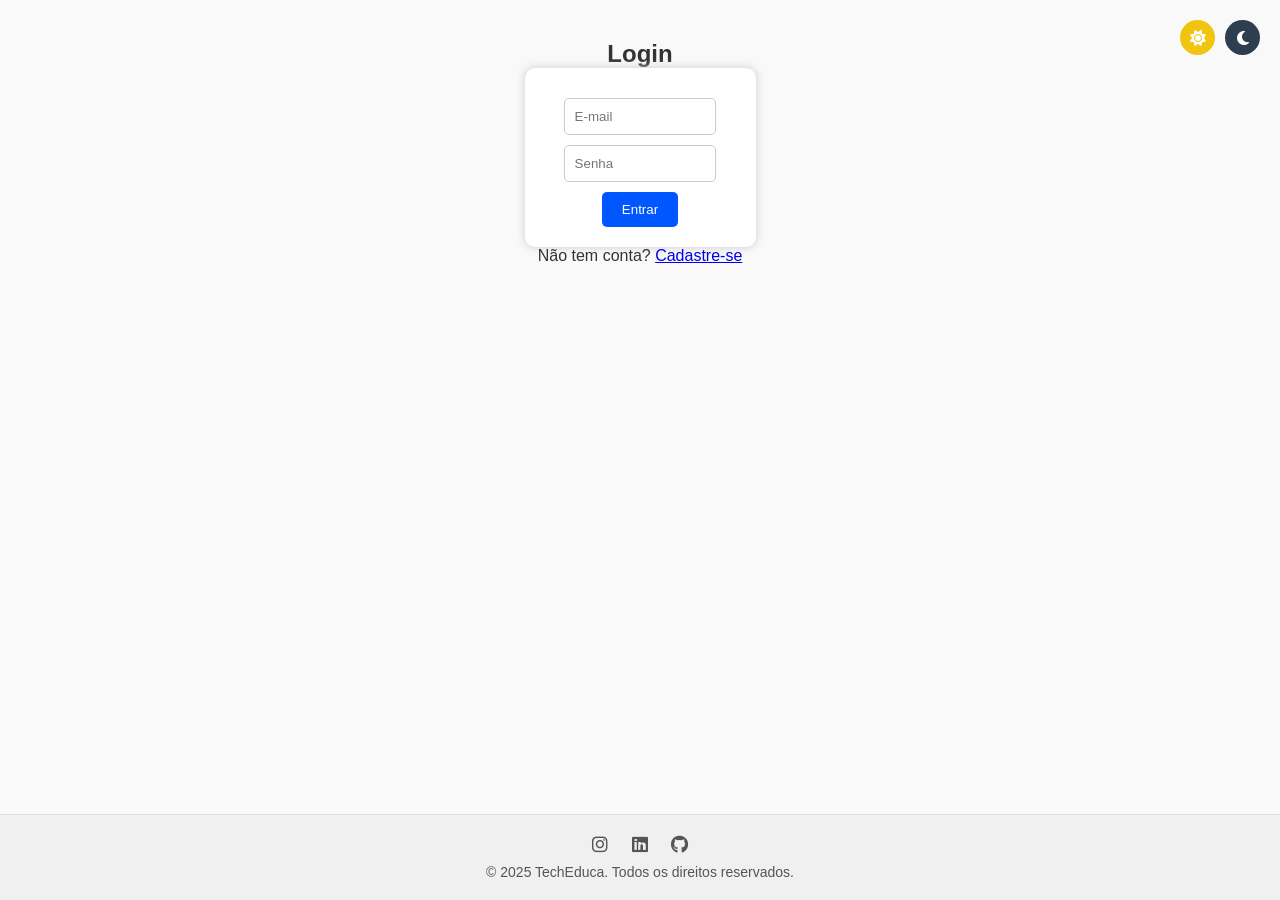
<file: frontend/index.html>
<!DOCTYPE html>
<html lang="pt-br">
<head>
  <meta charset="UTF-8" />
  <meta name="viewport" content="width=device-width, initial-scale=1.0" />
  <title>Login - TechEduca</title>
  <link rel="stylesheet" href="styles/style.css" />
  <link
    rel="stylesheet"
    href="https://cdnjs.cloudflare.com/ajax/libs/font-awesome/6.5.0/css/all.min.css"
  />
  <style>
    /* Rodapé fixo na parte inferior da janela */
    .footer {
      position: fixed;
      bottom: 0;
      left: 0;
      width: 100%;
      background-color: #f0f0f0;
      color: #555;
      text-align: center;
      padding: 20px 0;
      border-top: 1px solid #ddd;
      z-index: 999;
    }
    /* Evita que conteúdo fique atrás do rodapé */
    body {
      margin-bottom: 80px; /* ajuste conforme altura do footer */
    }

    /* ===== BOTÕES DE TEMA ===== */
    .theme-buttons {
      position: fixed;
      top: 20px;
      right: 20px;
      display: flex;
      gap: 10px;
      z-index: 1000;
    }

    .theme-btn {
      width: 35px;
      height: 35px;
      border-radius: 50%;
      border: none;
      cursor: pointer;
      display: flex;
      align-items: center;
      justify-content: center;
      font-size: 20px; /* tamanho maior para os emojis (não usado mais) */
      transition: transform 0.2s;
      padding: 0;
      background-color: transparent;
    }

    .theme-btn:hover {
      transform: scale(1.1);
    }

    .light-btn {
      background-color: #f1c40f; /* amarelo sol */
      color: white;
    }

    .dark-btn {
      background-color: #2c3e50; /* azul escuro lua */
      color: white;
    }
  </style>
</head>
<body>

  <!-- Botões de tema -->
  
  <div class="theme-buttons">
    <button class="theme-btn light-btn" onclick="setLightTheme()">
      <i class="fas fa-sun"></i>
    </button>
    <button class="theme-btn dark-btn" onclick="setDarkTheme()">
      <i class="fas fa-moon"></i>
    </button>
  </div>


  <h2>Login</h2>

  <!-- Formulário -->
  <form id="loginForm">
    <input type="email" id="email" placeholder="E-mail" required />
    <input type="password" id="password" placeholder="Senha" required />
    <button type="submit">Entrar</button>
  </form>

  <p>Não tem conta? <a href="cadastro.html">Cadastre-se</a></p>

  <!-- Rodapé -->
  <footer class="footer">
    <div class="social-icons">
      <a href="#" aria-label="Instagram"><i class="fab fa-instagram"></i></a>
      <a href="#" aria-label="LinkedIn"><i class="fab fa-linkedin"></i></a>
      <a href="#" aria-label="GitHub"><i class="fab fa-github"></i></a>
    </div>
    <p class="footer-text">&copy; 2025 TechEduca. Todos os direitos reservados.</p>
  </footer>

  <script>
    // Funções de tema
    function setLightTheme() {
      document.body.classList.remove('dark-mode');
      localStorage.setItem('theme', 'light');
    }

    function setDarkTheme() {
      document.body.classList.add('dark-mode');
      localStorage.setItem('theme', 'dark');
    }

    // Carregar tema salvo ao abrir
    window.onload = function() {
      const theme = localStorage.getItem('theme');
      if (theme === 'dark') {
        setDarkTheme();
      } else {
        setLightTheme();
      }
    };

    // Envio do formulário de login
    document.getElementById("loginForm").addEventListener("submit", async (e) => {
      e.preventDefault();
      const email = document.getElementById("email").value;
      const password = document.getElementById("password").value;

      try {
        const res = await fetch("http://localhost:3000/api/auth/login", {
          method: "POST",
          headers: { "Content-Type": "application/json" },
          body: JSON.stringify({ email, password })
        });

        const data = await res.json();
        if (res.ok) {
          alert("Login bem-sucedido!");
          localStorage.setItem("user", JSON.stringify(data.user));
          window.location.href = "cursos.html";
        } else {
          alert(data.error || "Erro ao fazer login.");
        }
      } catch (error) {
        alert("Erro de conexão com o servidor.");
      }
    });
  </script>
</body>
</html>
</file>
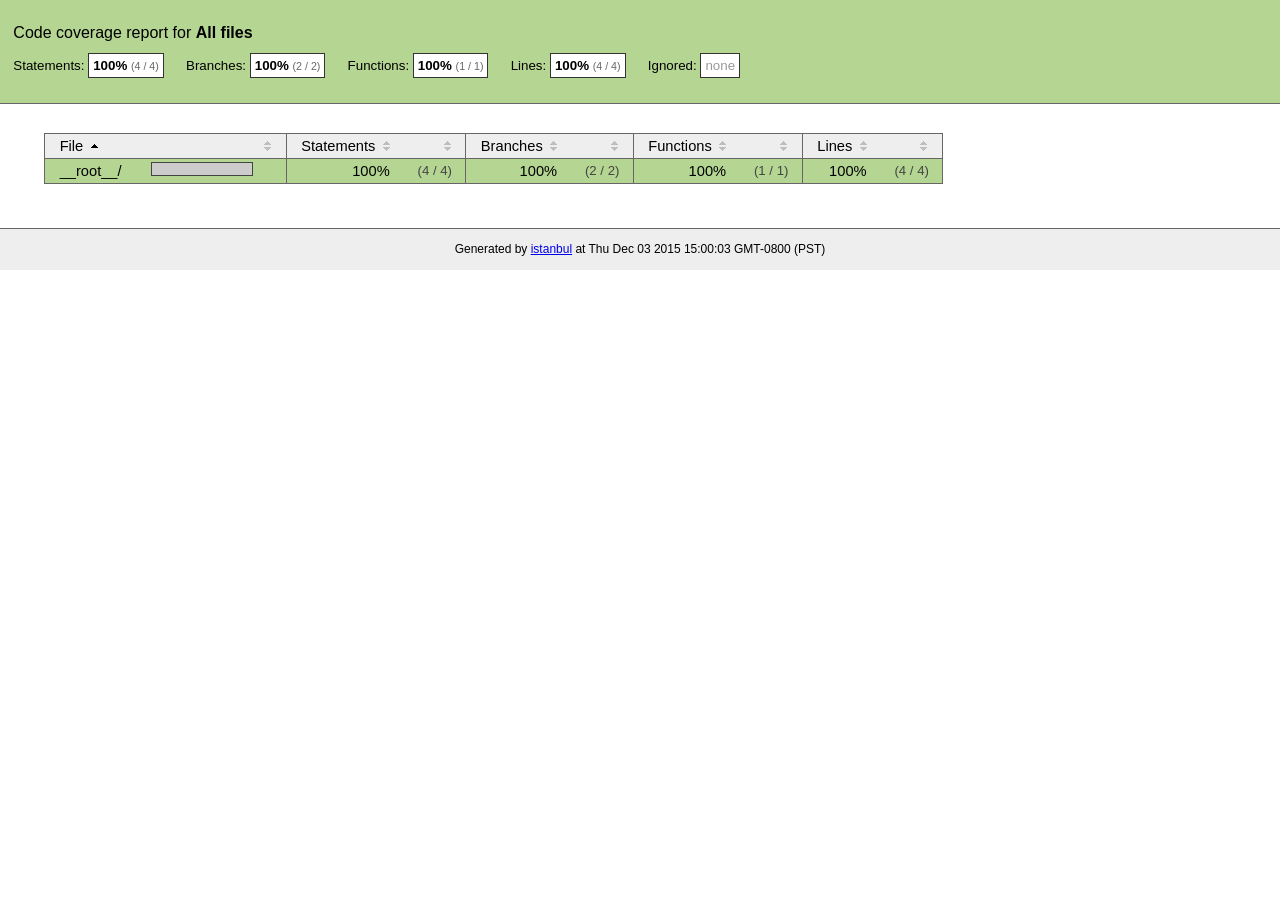
<file: backend/node_modules/unique-filename/coverage/index.html>
<!doctype html>
<html lang="en">
<head>
    <title>Code coverage report for All files</title>
    <meta charset="utf-8">
    <link rel="stylesheet" href="prettify.css">
    <link rel="stylesheet" href="base.css">
    <style type='text/css'>
        div.coverage-summary .sorter {
            background-image: url(sort-arrow-sprite.png);
        }
    </style>
</head>
<body>
<div class="header high">
    <h1>Code coverage report for <span class="entity">All files</span></h1>
    <h2>
        Statements: <span class="metric">100% <small>(4 / 4)</small></span> &nbsp;&nbsp;&nbsp;&nbsp;
        Branches: <span class="metric">100% <small>(2 / 2)</small></span> &nbsp;&nbsp;&nbsp;&nbsp;
        Functions: <span class="metric">100% <small>(1 / 1)</small></span> &nbsp;&nbsp;&nbsp;&nbsp;
        Lines: <span class="metric">100% <small>(4 / 4)</small></span> &nbsp;&nbsp;&nbsp;&nbsp;
        Ignored: <span class="metric"><span class="ignore-none">none</span></span> &nbsp;&nbsp;&nbsp;&nbsp;
    </h2>
    <div class="path"></div>
</div>
<div class="body">
<div class="coverage-summary">
<table>
<thead>
<tr>
   <th data-col="file" data-fmt="html" data-html="true" class="file">File</th>
   <th data-col="pic" data-type="number" data-fmt="html" data-html="true" class="pic"></th>
   <th data-col="statements" data-type="number" data-fmt="pct" class="pct">Statements</th>
   <th data-col="statements_raw" data-type="number" data-fmt="html" class="abs"></th>
   <th data-col="branches" data-type="number" data-fmt="pct" class="pct">Branches</th>
   <th data-col="branches_raw" data-type="number" data-fmt="html" class="abs"></th>
   <th data-col="functions" data-type="number" data-fmt="pct" class="pct">Functions</th>
   <th data-col="functions_raw" data-type="number" data-fmt="html" class="abs"></th>
   <th data-col="lines" data-type="number" data-fmt="pct" class="pct">Lines</th>
   <th data-col="lines_raw" data-type="number" data-fmt="html" class="abs"></th>
</tr>
</thead>
<tbody><tr>
	<td class="file high" data-value="__root__/"><a href="__root__/index.html">__root__/</a></td>
	<td data-value="100" class="pic high"><span class="cover-fill cover-full" style="width: 100px;"></span><span class="cover-empty" style="width:0px;"></span></td>
	<td data-value="100" class="pct high">100%</td>
	<td data-value="4" class="abs high">(4&nbsp;/&nbsp;4)</td>
	<td data-value="100" class="pct high">100%</td>
	<td data-value="2" class="abs high">(2&nbsp;/&nbsp;2)</td>
	<td data-value="100" class="pct high">100%</td>
	<td data-value="1" class="abs high">(1&nbsp;/&nbsp;1)</td>
	<td data-value="100" class="pct high">100%</td>
	<td data-value="4" class="abs high">(4&nbsp;/&nbsp;4)</td>
	</tr>

</tbody>
</table>
</div>
</div>
<div class="footer">
    <div class="meta">Generated by <a href="http://istanbul-js.org/" target="_blank">istanbul</a> at Thu Dec 03 2015 15:00:03 GMT-0800 (PST)</div>
</div>
<script src="prettify.js"></script>
<script>
window.onload = function () {
        if (typeof prettyPrint === 'function') {
            prettyPrint();
        }
};
</script>
<script src="sorter.js"></script>
</body>
</html>
</file>
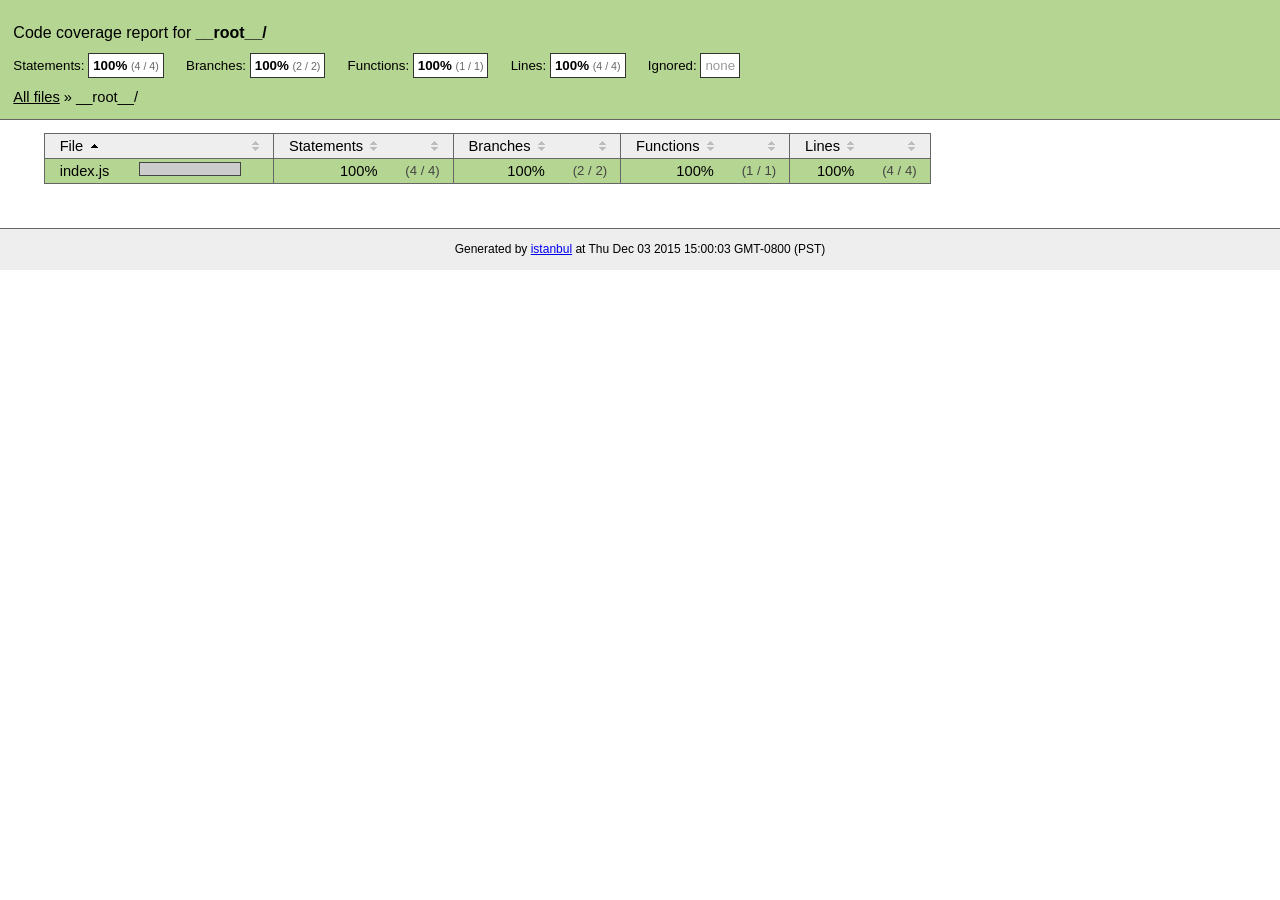
<file: backend/node_modules/unique-filename/coverage/__root__/index.html>
<!doctype html>
<html lang="en">
<head>
    <title>Code coverage report for __root__/</title>
    <meta charset="utf-8">
    <link rel="stylesheet" href="../prettify.css">
    <link rel="stylesheet" href="../base.css">
    <style type='text/css'>
        div.coverage-summary .sorter {
            background-image: url(../sort-arrow-sprite.png);
        }
    </style>
</head>
<body>
<div class="header high">
    <h1>Code coverage report for <span class="entity">__root__/</span></h1>
    <h2>
        Statements: <span class="metric">100% <small>(4 / 4)</small></span> &nbsp;&nbsp;&nbsp;&nbsp;
        Branches: <span class="metric">100% <small>(2 / 2)</small></span> &nbsp;&nbsp;&nbsp;&nbsp;
        Functions: <span class="metric">100% <small>(1 / 1)</small></span> &nbsp;&nbsp;&nbsp;&nbsp;
        Lines: <span class="metric">100% <small>(4 / 4)</small></span> &nbsp;&nbsp;&nbsp;&nbsp;
        Ignored: <span class="metric"><span class="ignore-none">none</span></span> &nbsp;&nbsp;&nbsp;&nbsp;
    </h2>
    <div class="path"><a href="../index.html">All files</a> &#187; __root__/</div>
</div>
<div class="body">
<div class="coverage-summary">
<table>
<thead>
<tr>
   <th data-col="file" data-fmt="html" data-html="true" class="file">File</th>
   <th data-col="pic" data-type="number" data-fmt="html" data-html="true" class="pic"></th>
   <th data-col="statements" data-type="number" data-fmt="pct" class="pct">Statements</th>
   <th data-col="statements_raw" data-type="number" data-fmt="html" class="abs"></th>
   <th data-col="branches" data-type="number" data-fmt="pct" class="pct">Branches</th>
   <th data-col="branches_raw" data-type="number" data-fmt="html" class="abs"></th>
   <th data-col="functions" data-type="number" data-fmt="pct" class="pct">Functions</th>
   <th data-col="functions_raw" data-type="number" data-fmt="html" class="abs"></th>
   <th data-col="lines" data-type="number" data-fmt="pct" class="pct">Lines</th>
   <th data-col="lines_raw" data-type="number" data-fmt="html" class="abs"></th>
</tr>
</thead>
<tbody><tr>
	<td class="file high" data-value="index.js"><a href="index.js.html">index.js</a></td>
	<td data-value="100" class="pic high"><span class="cover-fill cover-full" style="width: 100px;"></span><span class="cover-empty" style="width:0px;"></span></td>
	<td data-value="100" class="pct high">100%</td>
	<td data-value="4" class="abs high">(4&nbsp;/&nbsp;4)</td>
	<td data-value="100" class="pct high">100%</td>
	<td data-value="2" class="abs high">(2&nbsp;/&nbsp;2)</td>
	<td data-value="100" class="pct high">100%</td>
	<td data-value="1" class="abs high">(1&nbsp;/&nbsp;1)</td>
	<td data-value="100" class="pct high">100%</td>
	<td data-value="4" class="abs high">(4&nbsp;/&nbsp;4)</td>
	</tr>

</tbody>
</table>
</div>
</div>
<div class="footer">
    <div class="meta">Generated by <a href="http://istanbul-js.org/" target="_blank">istanbul</a> at Thu Dec 03 2015 15:00:03 GMT-0800 (PST)</div>
</div>
<script src="../prettify.js"></script>
<script>
window.onload = function () {
        if (typeof prettyPrint === 'function') {
            prettyPrint();
        }
};
</script>
<script src="../sorter.js"></script>
</body>
</html>
</file>
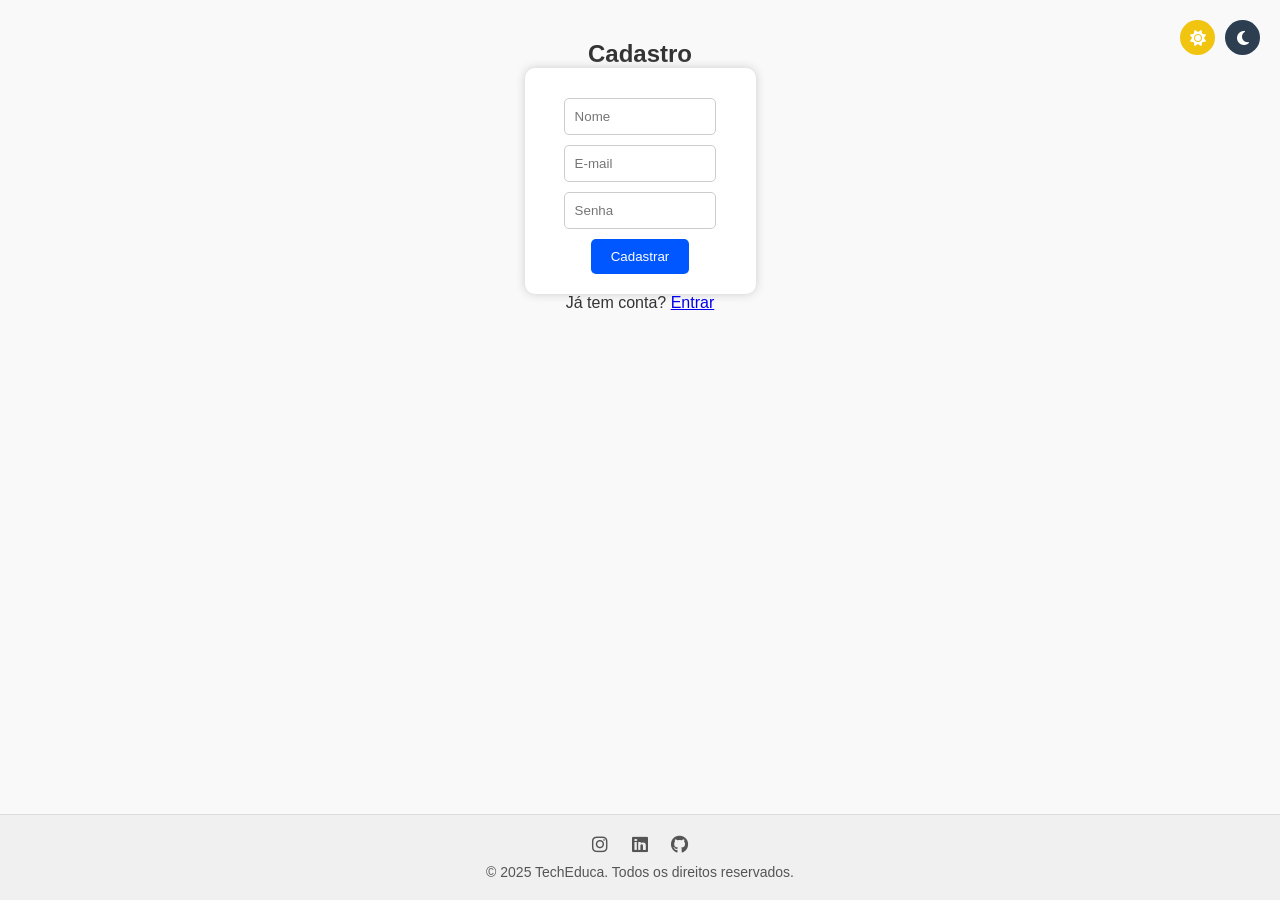
<file: frontend/cadastro.html>
<!DOCTYPE html>
<html lang="pt-br">
<head>
  <meta charset="UTF-8" />
  <meta name="viewport" content="width=device-width, initial-scale=1" />
  <title>Cadastro - TechEduca</title>
  <link rel="stylesheet" href="styles/style.css" />
  <!-- Font Awesome -->
  <link
    rel="stylesheet"
    href="https://cdnjs.cloudflare.com/ajax/libs/font-awesome/6.5.0/css/all.min.css"
  />
</head>
<body>
  <!-- Botões de tema -->
  <div class="theme-buttons">
    <button class="theme-btn light-btn" onclick="setLightTheme()">
      <i class="fas fa-sun"></i>
    </button>
    <button class="theme-btn dark-btn" onclick="setDarkTheme()">
      <i class="fas fa-moon"></i>
    </button>
  </div>

  <h2>Cadastro</h2>
  <form id="registerForm">
    <input type="text" id="name" placeholder="Nome" required />
    <input type="email" id="email" placeholder="E-mail" required />
    <input type="password" id="password" placeholder="Senha" required />
    <button type="submit">Cadastrar</button>
  </form>

  <p>Já tem conta? <a href="index.html">Entrar</a></p>

  <!-- Rodapé -->
  <footer class="footer">
    <div class="social-icons">
      <a href="#" target="_blank" aria-label="Instagram">
        <i class="fab fa-instagram"></i>
      </a>
      <a href="#" target="_blank" aria-label="LinkedIn">
        <i class="fab fa-linkedin"></i>
      </a>
      <a href="#" target="_blank" aria-label="GitHub">
        <i class="fab fa-github"></i>
      </a>
    </div>
    <p class="footer-text">&copy; 2025 TechEduca. Todos os direitos reservados.</p>
  </footer>

  <script>
    // Funções de tema
    function setLightTheme() {
      document.body.classList.remove("dark-mode");
      localStorage.setItem("theme", "light");
    }

    function setDarkTheme() {
      document.body.classList.add("dark-mode");
      localStorage.setItem("theme", "dark");
    }

    // Carregar tema salvo
    window.onload = function () {
      const theme = localStorage.getItem("theme");
      if (theme === "dark") {
        setDarkTheme();
      } else {
        setLightTheme();
      }
    };

    // Envio do formulário
    document
      .getElementById("registerForm")
      .addEventListener("submit", async (e) => {
        e.preventDefault();
        const name = document.getElementById("name").value;
        const email = document.getElementById("email").value;
        const password = document.getElementById("password").value;

        const res = await fetch("http://localhost:3000/api/auth/register", {
          method: "POST",
          headers: { "Content-Type": "application/json" },
          body: JSON.stringify({ name, email, password }),
        });

        const data = await res.json();
        if (res.ok) {
          alert("Usuário cadastrado!");
          window.location.href = "index.html";
        } else {
          alert(data.error);
        }
      });
  </script>
</body>
</html>
</file>
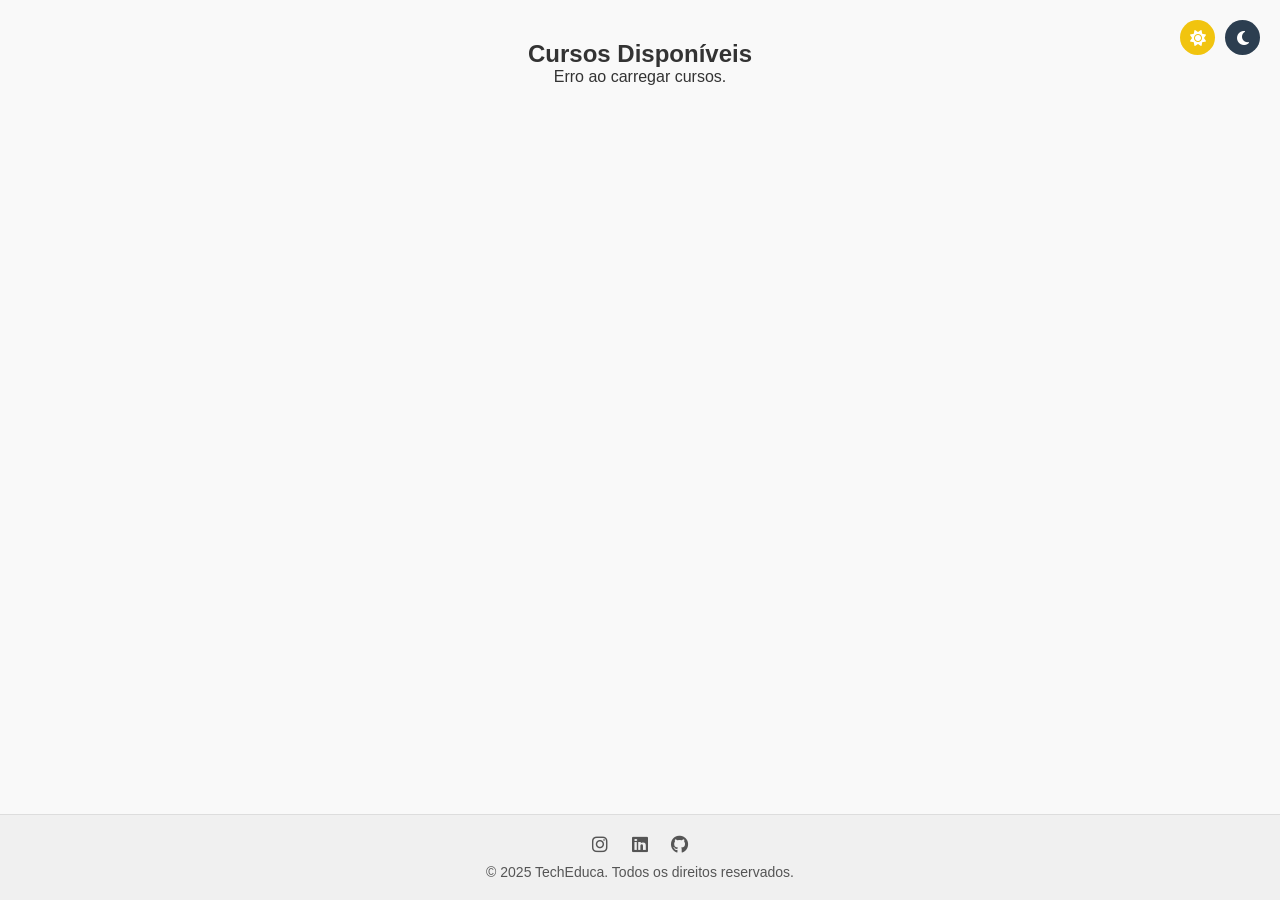
<file: frontend/cursos.html>
<!DOCTYPE html>
<html lang="pt-br">
<head>
  <meta charset="UTF-8" />
  <meta name="viewport" content="width=device-width, initial-scale=1.0">
  <title>Cursos - TechEduca</title>
  <link rel="stylesheet" href="styles/style.css" />
  <!-- Ícones Font Awesome -->
  <link
    rel="stylesheet"
    href="https://cdnjs.cloudflare.com/ajax/libs/font-awesome/6.5.0/css/all.min.css"
  />
</head>
<body>

  <!-- Botões de tema -->
  <div class="theme-buttons">
    <button class="theme-btn light-btn" onclick="setLightTheme()">
      <i class="fas fa-sun"></i>
    </button>
    <button class="theme-btn dark-btn" onclick="setDarkTheme()">
      <i class="fas fa-moon"></i>
    </button>
  </div>

  <h2>Cursos Disponíveis</h2>

  <!-- Lista de cursos -->
  <div id="courseList"></div>

  <!-- Rodapé -->
  <footer class="footer">
    <div class="social-icons">
      <a href="#" aria-label="Instagram"><i class="fab fa-instagram"></i></a>
      <a href="#" aria-label="LinkedIn"><i class="fab fa-linkedin"></i></a>
      <a href="#" aria-label="GitHub"><i class="fab fa-github"></i></a>
    </div>
    <p class="footer-text">&copy; 2025 TechEduca. Todos os direitos reservados.</p>
  </footer>

  <!-- Script de tema e cursos -->
  <script>
    // Funções de tema
    function setLightTheme() {
      document.body.classList.remove('dark-mode');
      localStorage.setItem('theme', 'light');
    }

    function setDarkTheme() {
      document.body.classList.add('dark-mode');
      localStorage.setItem('theme', 'dark');
    }

    // Carregar tema salvo
    window.onload = function() {
      const theme = localStorage.getItem('theme');
      if (theme === 'dark') {
        setDarkTheme();
      } else {
        setLightTheme();
      }
      carregarCursos();
    };

    // Carregar cursos da API
    async function carregarCursos() {
      try {
        const res = await fetch("http://localhost:3000/api/courses");
        const cursos = await res.json();

        const lista = document.getElementById("courseList");

        if (cursos.length === 0) {
          lista.innerHTML = "<p>Nenhum curso disponível no momento.</p>";
        } else {
          cursos.forEach((curso) => {
            const card = document.createElement("div");
            card.classList.add("curso");
            card.innerHTML = `
              <h3>${curso.title}</h3>
              <p>${curso.description}</p>
            `;
            lista.appendChild(card);
          });
        }
      } catch (error) {
        document.getElementById("courseList").innerHTML = "<p>Erro ao carregar cursos.</p>";
      }
    }
  </script>

</body>
</html>
</file>
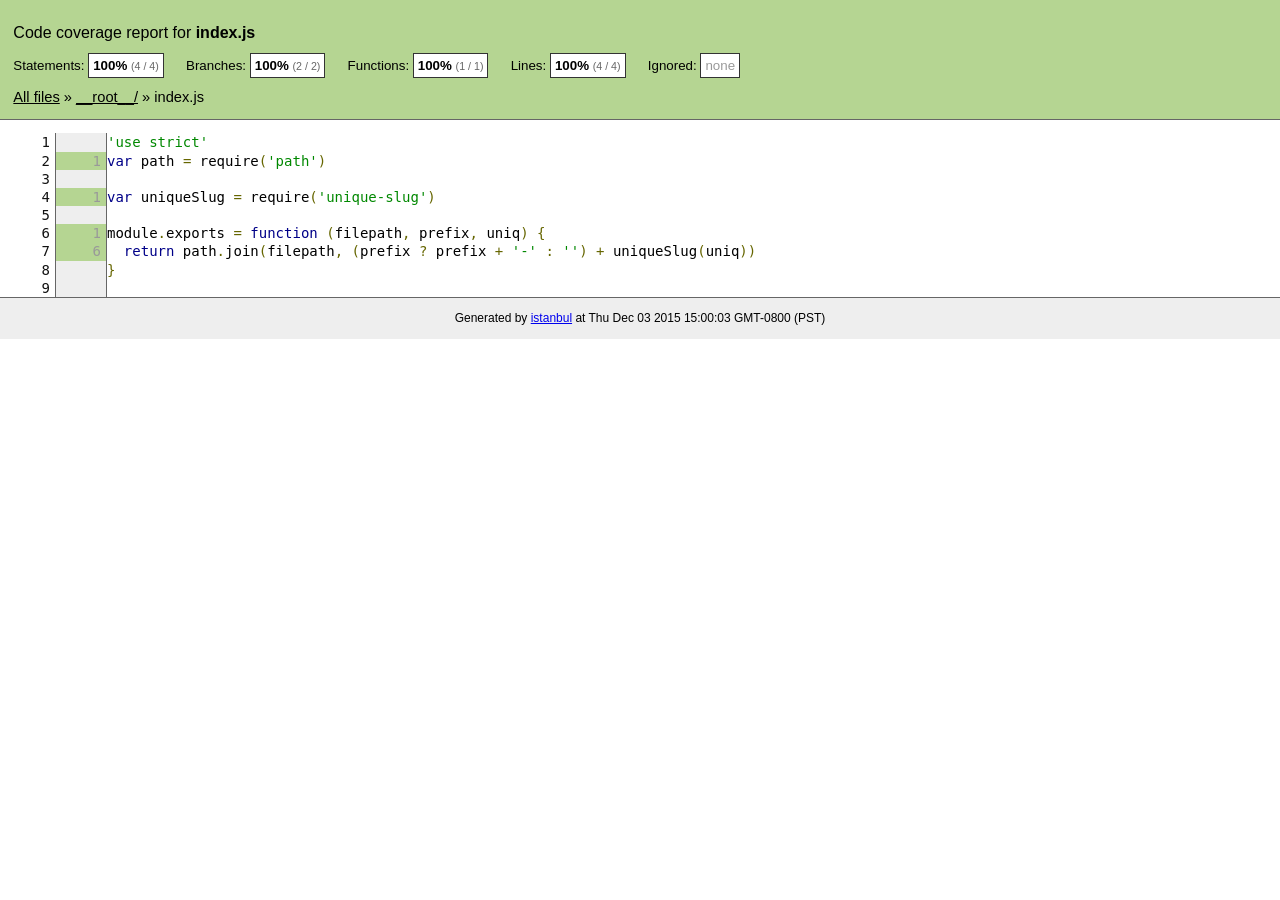
<file: backend/node_modules/unique-filename/coverage/__root__/index.js.html>
<!doctype html>
<html lang="en">
<head>
    <title>Code coverage report for index.js</title>
    <meta charset="utf-8">
    <link rel="stylesheet" href="../prettify.css">
    <link rel="stylesheet" href="../base.css">
    <style type='text/css'>
        div.coverage-summary .sorter {
            background-image: url(../sort-arrow-sprite.png);
        }
    </style>
</head>
<body>
<div class="header high">
    <h1>Code coverage report for <span class="entity">index.js</span></h1>
    <h2>
        Statements: <span class="metric">100% <small>(4 / 4)</small></span> &nbsp;&nbsp;&nbsp;&nbsp;
        Branches: <span class="metric">100% <small>(2 / 2)</small></span> &nbsp;&nbsp;&nbsp;&nbsp;
        Functions: <span class="metric">100% <small>(1 / 1)</small></span> &nbsp;&nbsp;&nbsp;&nbsp;
        Lines: <span class="metric">100% <small>(4 / 4)</small></span> &nbsp;&nbsp;&nbsp;&nbsp;
        Ignored: <span class="metric"><span class="ignore-none">none</span></span> &nbsp;&nbsp;&nbsp;&nbsp;
    </h2>
    <div class="path"><a href="../index.html">All files</a> &#187; <a href="index.html">__root__/</a> &#187; index.js</div>
</div>
<div class="body">
<pre><table class="coverage">
<tr><td class="line-count">1
2
3
4
5
6
7
8
9</td><td class="line-coverage"><span class="cline-any cline-neutral">&nbsp;</span>
<span class="cline-any cline-yes">1</span>
<span class="cline-any cline-neutral">&nbsp;</span>
<span class="cline-any cline-yes">1</span>
<span class="cline-any cline-neutral">&nbsp;</span>
<span class="cline-any cline-yes">1</span>
<span class="cline-any cline-yes">6</span>
<span class="cline-any cline-neutral">&nbsp;</span>
<span class="cline-any cline-neutral">&nbsp;</span></td><td class="text"><pre class="prettyprint lang-js">'use strict'
var path = require('path')
&nbsp;
var uniqueSlug = require('unique-slug')
&nbsp;
module.exports = function (filepath, prefix, uniq) {
  return path.join(filepath, (prefix ? prefix + '-' : '') + uniqueSlug(uniq))
}
&nbsp;</pre></td></tr>
</table></pre>

</div>
<div class="footer">
    <div class="meta">Generated by <a href="http://istanbul-js.org/" target="_blank">istanbul</a> at Thu Dec 03 2015 15:00:03 GMT-0800 (PST)</div>
</div>
<script src="../prettify.js"></script>
<script>
window.onload = function () {
        if (typeof prettyPrint === 'function') {
            prettyPrint();
        }
};
</script>
<script src="../sorter.js"></script>
</body>
</html>
</file>
<file: frontend/styles/style.css>
/* ========================= */
/* ===== FONTE E RESET ===== */
/* ========================= */
* {
  box-sizing: border-box;
  margin: 0;
  padding: 0;
}

body {
  font-family: Arial, sans-serif;
  margin: 40px;
  text-align: center;
  background-color: #f9f9f9;
  color: #333;
  transition: background-color 0.3s, color 0.3s;

  /* Adicionado para evitar conteúdo atrás do rodapé fixo */
  margin-bottom: 80px; /* espaço para o footer fixo */
}

/* ========================= */
/* ===== FORMULÁRIO ======== */
/* ========================= */
form {
  display: inline-block;
  padding: 20px;
  background: #fff;
  border-radius: 10px;
  box-shadow: 0 0 10px #ccc;
  transition: background-color 0.3s, box-shadow 0.3s;
}

input {
  display: block;
  margin: 10px auto;
  padding: 10px;
  width: 80%;
  border: 1px solid #ccc;
  border-radius: 5px;
  background-color: #fff;
  color: #333;
  transition: background-color 0.3s, color 0.3s, border-color 0.3s;
}

input:focus {
  border-color: #0057ff;
  outline: none;
}

button[type="submit"] {
  padding: 10px 20px;
  background: #0057ff;
  color: white;
  border: none;
  border-radius: 5px;
  cursor: pointer;
  transition: background-color 0.3s;
}

button[type="submit"]:hover {
  background-color: #0040c1;
}

/* ========================= */
/* ===== CURSOS CARD ======= */
/* ========================= */
.curso {
  margin: 20px auto;
  padding: 10px;
  max-width: 400px; /* aumentei para 400px */
  background-color: #e3f0ff;
  border-left: 5px solid #0057ff;
  border-radius: 5px;
  text-align: left;
  transition: background-color 0.3s, border-color 0.3s;
}

/* ================================ */
/* ===== BOTÕES DE TEMA ============ */
/* ================================ */
.theme-buttons {
  position: fixed;
  top: 20px;
  right: 20px;
  display: flex;
  gap: 10px;
  z-index: 1000;
}

.theme-btn {
  width: 35px;
  height: 35px;
  border-radius: 50%;
  border: none;
  cursor: pointer;
  display: flex;
  align-items: center;
  justify-content: center;
  transition: transform 0.2s;
  padding: 0;
}

.theme-btn i {
  color: white;
  font-size: 16px;
}

.theme-btn:hover {
  transform: scale(1.1);
}

.light-btn {
  background-color: #f1c40f; /* Amarelo (Sol) */
}

.dark-btn {
  background-color: #2c3e50; /* Azul escuro (Lua) */
}

/* ================================ */
/* ===== TEMA ESCURO ============== */
/* ================================ */
body.dark-mode {
  background-color: #121212;
  color: #eee;
}

body.dark-mode form {
  background-color: #1e1e1e;
  box-shadow: 0 0 10px rgba(0, 0, 0, 0.6);
}

body.dark-mode input {
  background-color: #2c2c2c;
  color: #eee;
  border-color: #555;
}

body.dark-mode button[type="submit"] {
  background-color: #444;
  color: #eee;
}

body.dark-mode button[type="submit"]:hover {
  background-color: #333;
}

body.dark-mode .curso {
  background-color: #1a2332;
  border-left-color: #0077ff;
}

body.dark-mode a {
  color: #69a7ff;
}

/* ================================ */
/* ===== RODAPÉ FIXO ============== */
/* ================================ */
.footer {
  position: fixed;
  bottom: 0;
  left: 0;
  width: 100%;
  background-color: #f0f0f0;
  color: #555;
  text-align: center;
  padding: 20px 0;
  border-top: 1px solid #ddd;
  font-size: 14px;
  z-index: 999;
  transition: background-color 0.3s, color 0.3s;
}

.footer .social-icons {
  margin-bottom: 8px;
}

.footer .social-icons a {
  color: #555;
  margin: 0 10px;
  display: inline-block;
  transition: color 0.3s;
  font-size: 18px;
}

.footer .social-icons a:hover {
  color: #0057ff;
}

.footer-text {
  margin: 0;
}

body.dark-mode .footer {
  background-color: #222;
  color: #bbb;
  border-top-color: #444;
}

body.dark-mode .footer .social-icons a {
  color: #bbb;
}

body.dark-mode .footer .social-icons a:hover {
  color: #69a7ff;
}
</file>
<file: backend/node_modules/unique-filename/coverage/prettify.css>
.pln{color:#000}@media screen{.str{color:#080}.kwd{color:#008}.com{color:#800}.typ{color:#606}.lit{color:#066}.pun,.opn,.clo{color:#660}.tag{color:#008}.atn{color:#606}.atv{color:#080}.dec,.var{color:#606}.fun{color:red}}@media print,projection{.str{color:#060}.kwd{color:#006;font-weight:bold}.com{color:#600;font-style:italic}.typ{color:#404;font-weight:bold}.lit{color:#044}.pun,.opn,.clo{color:#440}.tag{color:#006;font-weight:bold}.atn{color:#404}.atv{color:#060}}pre.prettyprint{padding:2px;border:1px solid #888}ol.linenums{margin-top:0;margin-bottom:0}li.L0,li.L1,li.L2,li.L3,li.L5,li.L6,li.L7,li.L8{list-style-type:none}li.L1,li.L3,li.L5,li.L7,li.L9{background:#eee}
</file>
<file: backend/node_modules/unique-filename/coverage/base.css>
body, html {
    margin:0; padding: 0;
}
body {
    font-family: Helvetica Neue, Helvetica,Arial;
    font-size: 10pt;
}
div.header, div.footer {
    background: #eee;
    padding: 1em;
}
div.header {
    z-index: 100;
    position: fixed;
    top: 0;
    border-bottom: 1px solid #666;
    width: 100%;
}
div.footer {
    border-top: 1px solid #666;
}
div.body {
    margin-top: 10em;
}
div.meta {
    font-size: 90%;
    text-align: center;
}
h1, h2, h3 {
    font-weight: normal;
}
h1 {
    font-size: 12pt;
}
h2 {
    font-size: 10pt;
}
pre {
    font-family: Consolas, Menlo, Monaco, monospace;
    margin: 0;
    padding: 0;
    line-height: 1.3;
    font-size: 14px;
    -moz-tab-size: 2;
    -o-tab-size:  2;
    tab-size: 2;
}

div.path { font-size: 110%; }
div.path a:link, div.path a:visited { color: #000; }
table.coverage { border-collapse: collapse; margin:0; padding: 0 }

table.coverage td {
    margin: 0;
    padding: 0;
    color: #111;
    vertical-align: top;
}
table.coverage td.line-count {
    width: 50px;
    text-align: right;
    padding-right: 5px;
}
table.coverage td.line-coverage {
    color: #777 !important;
    text-align: right;
    border-left: 1px solid #666;
    border-right: 1px solid #666;
}

table.coverage td.text {
}

table.coverage td span.cline-any {
    display: inline-block;
    padding: 0 5px;
    width: 40px;
}
table.coverage td span.cline-neutral {
    background: #eee;
}
table.coverage td span.cline-yes {
    background: #b5d592;
    color: #999;
}
table.coverage td span.cline-no {
    background: #fc8c84;
}

.cstat-yes { color: #111; }
.cstat-no { background: #fc8c84; color: #111; }
.fstat-no { background: #ffc520; color: #111 !important; }
.cbranch-no { background:  yellow !important; color: #111; }

.cstat-skip { background: #ddd; color: #111; }
.fstat-skip { background: #ddd; color: #111 !important; }
.cbranch-skip { background: #ddd !important; color: #111; }

.missing-if-branch {
    display: inline-block;
    margin-right: 10px;
    position: relative;
    padding: 0 4px;
    background: black;
    color: yellow;
}

.skip-if-branch {
    display: none;
    margin-right: 10px;
    position: relative;
    padding: 0 4px;
    background: #ccc;
    color: white;
}

.missing-if-branch .typ, .skip-if-branch .typ {
    color: inherit !important;
}

.entity, .metric { font-weight: bold; }
.metric { display: inline-block; border: 1px solid #333; padding: 0.3em; background: white; }
.metric small { font-size: 80%; font-weight: normal; color: #666; }

div.coverage-summary table { border-collapse: collapse; margin: 3em; font-size: 110%; }
div.coverage-summary td, div.coverage-summary table  th { margin: 0; padding: 0.25em 1em; border-top: 1px solid #666; border-bottom: 1px solid #666; }
div.coverage-summary th { text-align: left; border: 1px solid #666; background: #eee; font-weight: normal; }
div.coverage-summary th.file { border-right: none !important; }
div.coverage-summary th.pic { border-left: none !important; text-align: right; }
div.coverage-summary th.pct { border-right: none !important; }
div.coverage-summary th.abs { border-left: none !important; text-align: right; }
div.coverage-summary td.pct { text-align: right; border-left: 1px solid #666; }
div.coverage-summary td.abs { text-align: right; font-size: 90%; color: #444; border-right: 1px solid #666; }
div.coverage-summary td.file { border-left: 1px solid #666; white-space: nowrap;  }
div.coverage-summary td.pic { min-width: 120px !important;  }
div.coverage-summary a:link { text-decoration: none; color: #000; }
div.coverage-summary a:visited { text-decoration: none; color: #777; }
div.coverage-summary a:hover { text-decoration: underline; }
div.coverage-summary tfoot td { border-top: 1px solid #666; }

div.coverage-summary .sorter {
    height: 10px;
    width: 7px;
    display: inline-block;
    margin-left: 0.5em;
    background: url(sort-arrow-sprite.png) no-repeat scroll 0 0 transparent;
}
div.coverage-summary .sorted .sorter {
    background-position: 0 -20px;
}
div.coverage-summary .sorted-desc .sorter {
    background-position: 0 -10px;
}

.high { background: #b5d592 !important; }
.medium { background: #ffe87c !important; }
.low { background: #fc8c84 !important; }

span.cover-fill, span.cover-empty {
    display:inline-block;
    border:1px solid #444;
    background: white;
    height: 12px;
}
span.cover-fill {
    background: #ccc;
    border-right: 1px solid #444;
}
span.cover-empty {
    background: white;
    border-left: none;
}
span.cover-full {
    border-right: none !important;
}
pre.prettyprint {
    border: none !important;
    padding: 0 !important;
    margin: 0 !important;
}
.com { color: #999 !important; }
.ignore-none { color: #999; font-weight: normal; }
</file>
